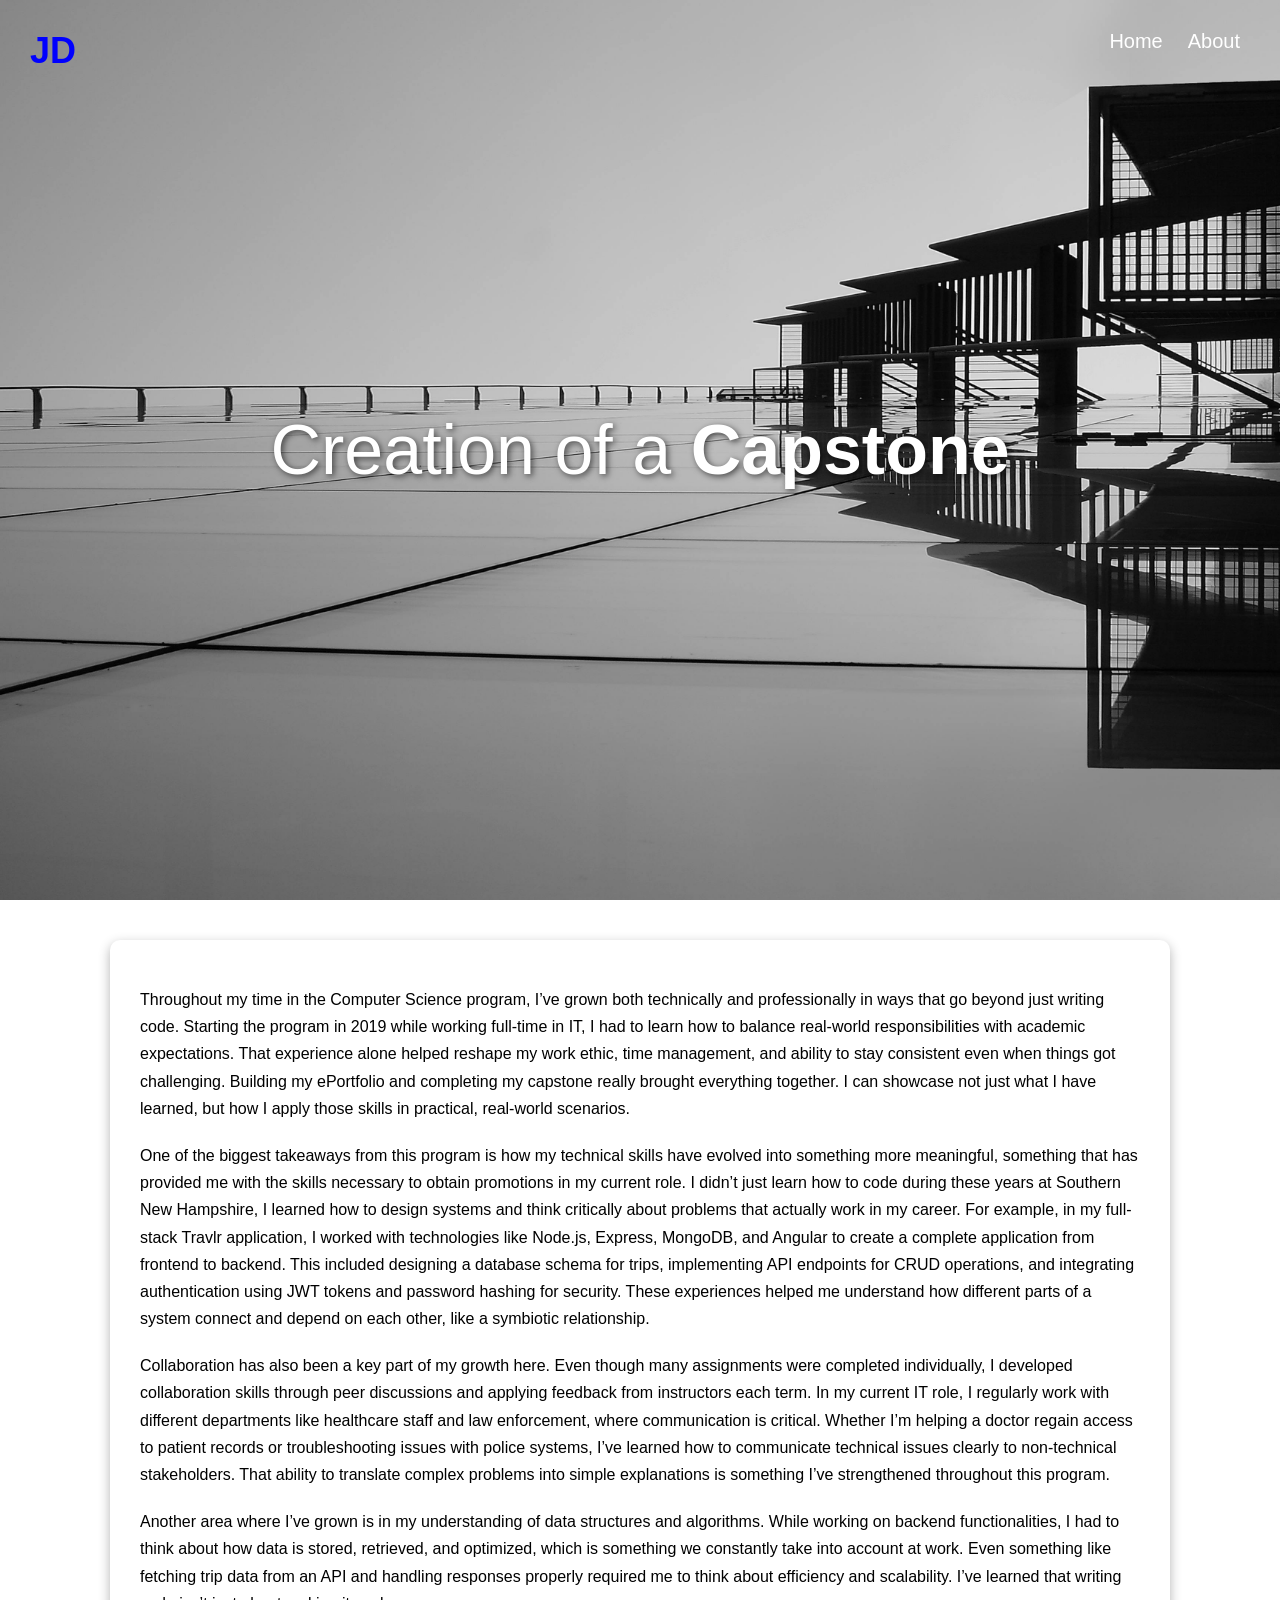
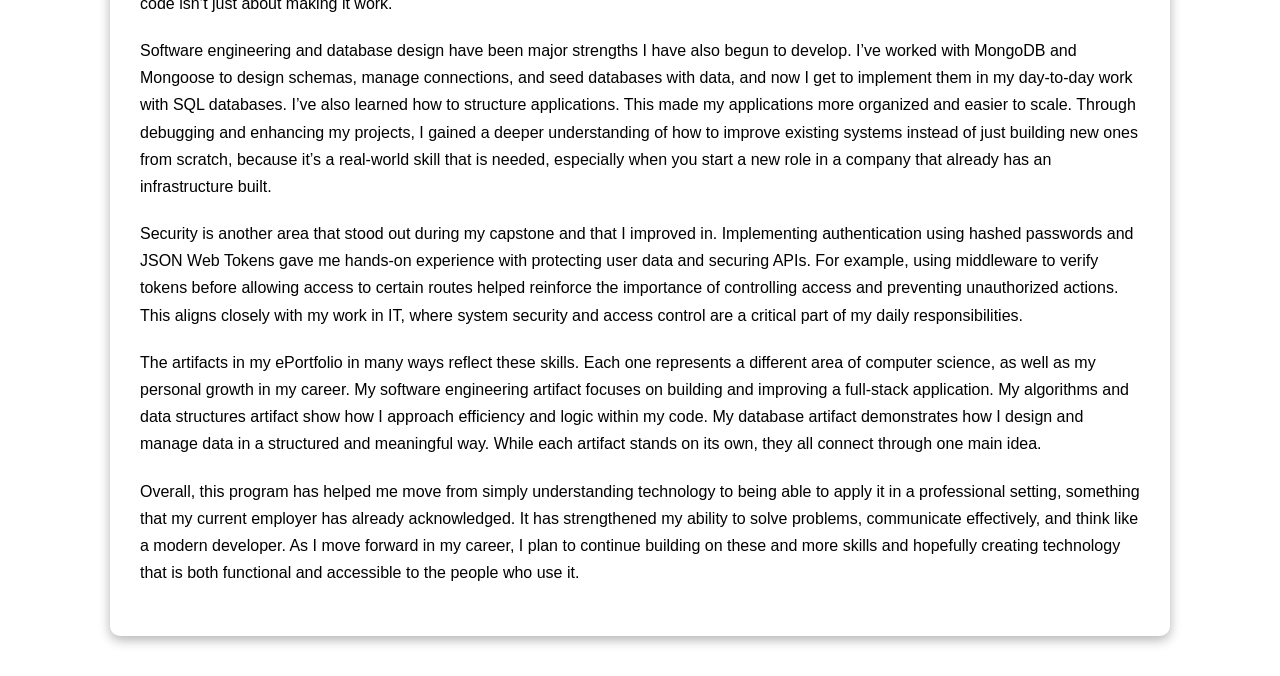
<file: index.html>
<!DOCTYPE html>
<html lang="en">
<head>
  <meta charset="UTF-8">
  <meta name="viewport" content="width=device-width, initial-scale=1.0">
  <title>My Site</title>
  <link rel="stylesheet" href="css/style.css">
</head>

<body>
  <div class="logo">JD</div>

  <nav class="side-nav">
    <a href="index.html">Home</a>
    <a href="about.html">About</a>
  </nav>

  <main class="intro">
    <h1>Creation of a <strong>Capstone</strong></h1>
  </main>

  <div class="text-box">
    <p>Throughout my time in the Computer Science program, I’ve grown both technically and professionally in ways that go beyond just writing code. Starting the program in 2019 while working full-time in IT, I had to learn how to balance real-world responsibilities with academic expectations. That experience alone helped reshape my work ethic, time management, and ability to stay consistent even when things got challenging. Building my ePortfolio and completing my capstone really brought everything together. I can showcase not just what I have learned, but how I apply those skills in practical, real-world scenarios.</p>

    <p>One of the biggest takeaways from this program is how my technical skills have evolved into something more meaningful, something that has provided me with the skills necessary to obtain promotions in my current role. I didn’t just learn how to code during these years at Southern New Hampshire, I learned how to design systems and think critically about problems that actually work in my career. For example, in my full-stack Travlr application, I worked with technologies like Node.js, Express, MongoDB, and Angular to create a complete application from frontend to backend. This included designing a database schema for trips, implementing API endpoints for CRUD operations, and integrating authentication using JWT tokens and password hashing for security. These experiences helped me understand how different parts of a system connect and depend on each other, like a symbiotic relationship.</p>

    <p>Collaboration has also been a key part of my growth here. Even though many assignments were completed individually, I developed collaboration skills through peer discussions and applying feedback from instructors each term. In my current IT role, I regularly work with different departments like healthcare staff and law enforcement, where communication is critical. Whether I’m helping a doctor regain access to patient records or troubleshooting issues with police systems, I’ve learned how to communicate technical issues clearly to non-technical stakeholders. That ability to translate complex problems into simple explanations is something I’ve strengthened throughout this program.</p>

    <p>Another area where I’ve grown is in my understanding of data structures and algorithms. While working on backend functionalities, I had to think about how data is stored, retrieved, and optimized, which is something we constantly take into account at work. Even something like fetching trip data from an API and handling responses properly required me to think about efficiency and scalability. I’ve learned that writing code isn’t just about making it work.</p>

    <p>Software engineering and database design have been major strengths I have also begun to develop. I’ve worked with MongoDB and Mongoose to design schemas, manage connections, and seed databases with data, and now I get to implement them in my day-to-day work with SQL databases. I’ve also learned how to structure applications. This made my applications more organized and easier to scale. Through debugging and enhancing my projects, I gained a deeper understanding of how to improve existing systems instead of just building new ones from scratch, because it’s a real-world skill that is needed, especially when you start a new role in a company that already has an infrastructure built.</p>

    <p>Security is another area that stood out during my capstone and that I improved in. Implementing authentication using hashed passwords and JSON Web Tokens gave me hands-on experience with protecting user data and securing APIs. For example, using middleware to verify tokens before allowing access to certain routes helped reinforce the importance of controlling access and preventing unauthorized actions. This aligns closely with my work in IT, where system security and access control are a critical part of my daily responsibilities.</p>

    <p>The artifacts in my ePortfolio in many ways reflect these skills. Each one represents a different area of computer science, as well as my personal growth in my career. My software engineering artifact focuses on building and improving a full-stack application. My algorithms and data structures artifact show how I approach efficiency and logic within my code. My database artifact demonstrates how I design and manage data in a structured and meaningful way. While each artifact stands on its own, they all connect through one main idea.</p>

    <p>Overall, this program has helped me move from simply understanding technology to being able to apply it in a professional setting, something that my current employer has already acknowledged. It has strengthened my ability to solve problems, communicate effectively, and think like a modern developer. As I move forward in my career, I plan to continue building on these and more skills and hopefully creating technology that is both functional and accessible to the people who use it.</p>
  </div>
</body>
</html>
</file>
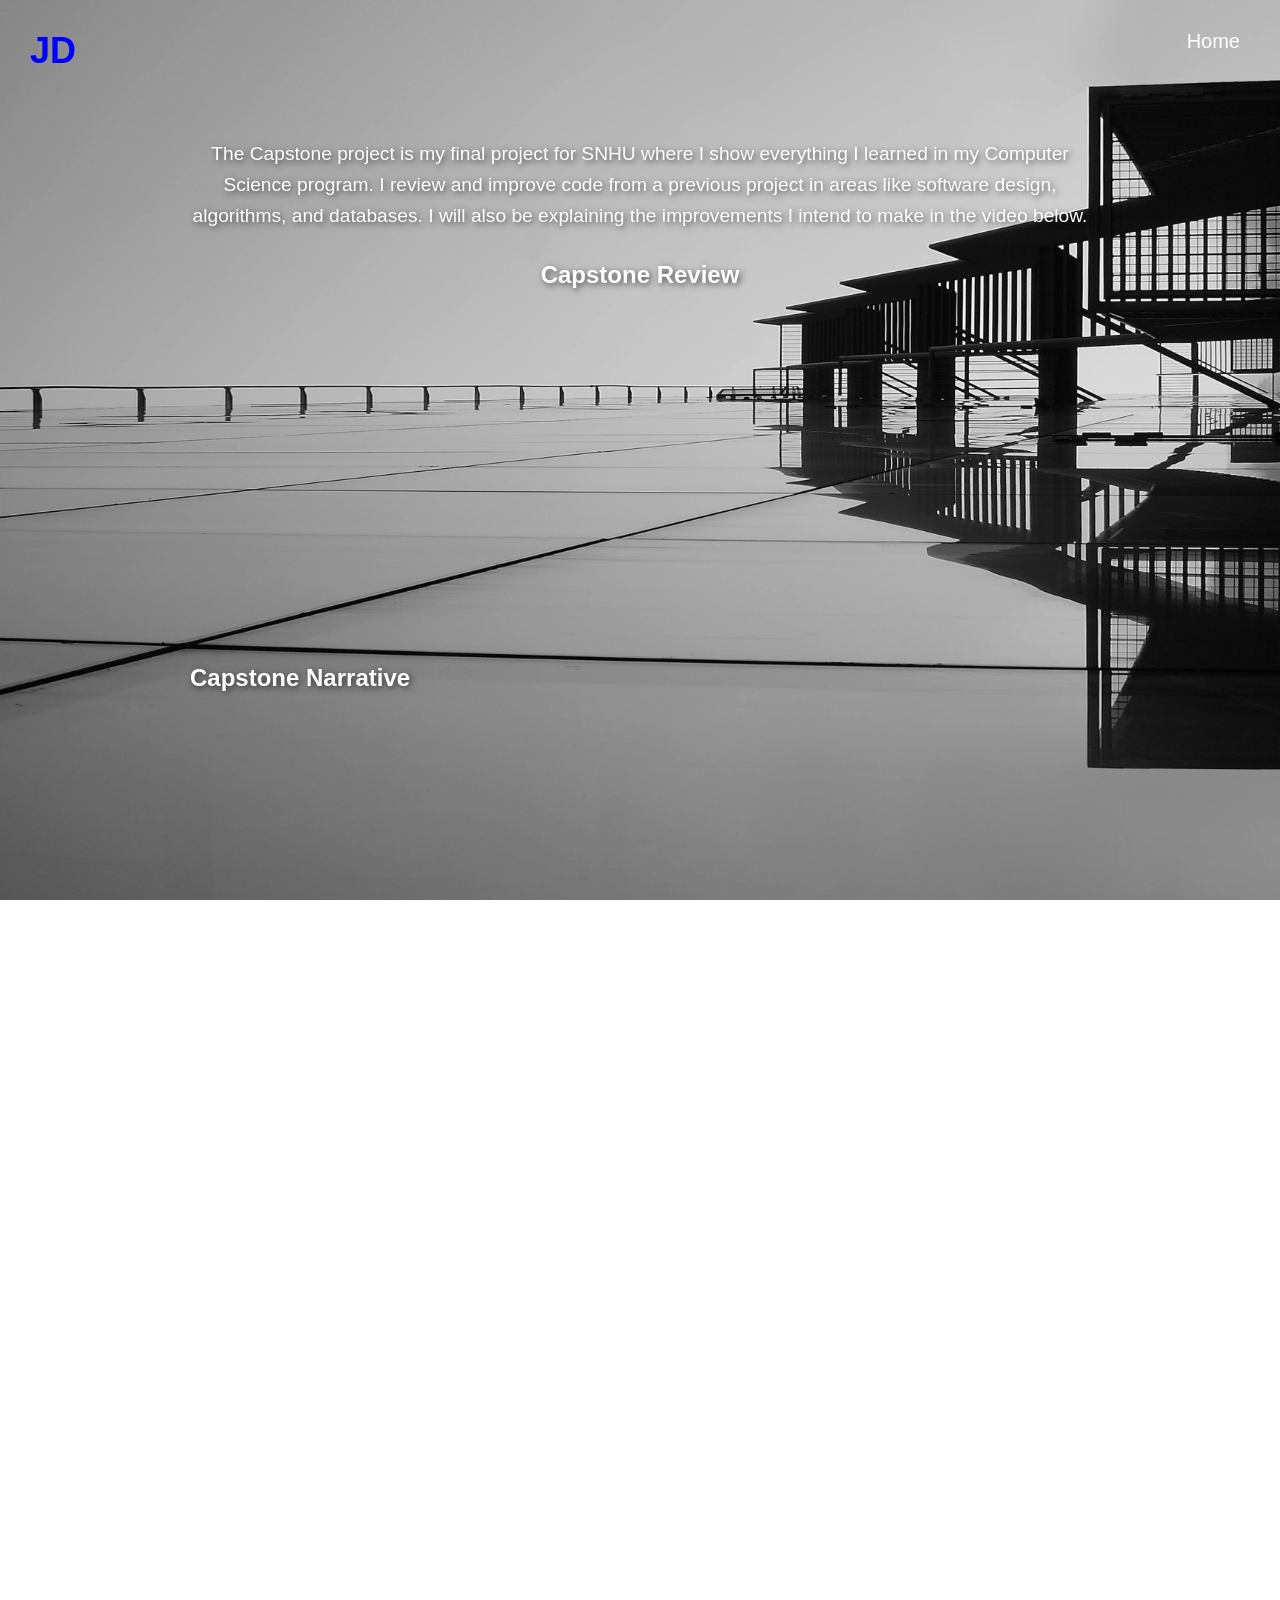
<file: about.html>
<!DOCTYPE html>
<html lang="en">
<head>
  <meta charset="UTF-8">
  <meta name="viewport" content="width=device-width, initial-scale=1.0">
  <title>About</title>
  <link rel="stylesheet" href="css/style.css">
</head>

<body>
  <div class="logo">JD</div>
  <nav class="side-nav">
    <a href="index.html">Home</a>
  </nav>
  <main class="about-content">
    <p>
      The Capstone project is my final project for SNHU where I show everything I learned in my Computer Science program.
      I review and improve code from a previous project in areas like software design, algorithms, and databases.
      I will also be explaining the improvements I intend to make in the video below.
    </p>

    <section class="video-section">
      <h2>Capstone Review</h2>
      <div class="video-container">
        <iframe width="560" height="315" src="https://www.youtube.com/embed/SM-rA7Rmv9I" title="Capstone Review" frameborder="0" allow="accelerometer; autoplay; clipboard-write; encrypted-media; gyroscope; picture-in-picture" allowfullscreen></iframe>
      </div>
    </section>
    <section class="pdf-section">
  <h2>Capstone Narrative</h2>
  <div class="pdf-container">
    <iframe src="files/Capstone Project Narrative.pdf" width="100%" height="800px"></iframe>
  </div>
</section>
  </main>
</body>
</html>
</file>
<file: css/style.css>
/* Page Styling */

body {
  margin: 0;
  font-family: Arial, sans-serif;

  /* Background image for the entire site */
  background-image: url("../images/Background.jpg");
  background-size: cover;
  background-position: center;
  background-repeat: no-repeat;
  background-attachment: fixed;
}

/* Title */

.intro {
  height: 100vh;
  display: flex;
  justify-content: center;
  align-items: center;
  text-align: center;
  color: white;
}

.intro h1 {
  font-size: 70px;
  font-weight: normal;
  text-shadow: 2px 2px 6px rgba(0, 0, 0, 0.6);
}

/* Top Right Navigation */

.side-nav {
  position: fixed;
  top: 30px;
  right: 40px;
  display: flex;
  flex-direction: row;
  gap: 25px;
}

.side-nav a {
  color: white;
  text-decoration: none;
  font-size: 20px;
  transition: 0.3s;
}

.side-nav a:hover {
  text-decoration: underline;
  transform: translateY(-2px);
}

/* Left Side Initials (JD) */

.logo {
  position: fixed;
  left: 30px;
  top: 30px;
  color: blue;
  font-size: 36px;
  font-weight: bold;
}

/* About Page */

.about-content {
  text-align: center;
  color: white;
  max-width: 900px;
  margin: 100px auto;
  padding: 20px;
}

.about-content p {
  font-size: 1.2rem;
  line-height: 1.6;
  margin-bottom: 30px;
  text-shadow: 2px 2px 6px rgba(0, 0, 0, 0.6);
}

.video-section {
  margin-top: 20px;
}

.video-section h2 {
  margin-bottom: 20px;
  color: white;
  text-shadow: 2px 2px 6px rgba(0, 0, 0, 0.6);
}

.video-container {
  display: flex;
  justify-content: center;
}

.video-container iframe {
  width: 560px;
  height: 315px;
  max-width: 100%;
}

/* PDF Section */

.pdf-section {
  margin-top: 40px;
  text-align: left;
  color: white;
}

.pdf-section h2 {
  margin-bottom: 20px;
  text-shadow: 2px 2px 6px rgba(0, 0, 0, 0.6);
}

.pdf-container {
  display: flex;
  justify-content: flex-start;
  padding: 0 0 40px 0;
}

.pdf-container iframe {
  width: 900px;
  max-width: 100%;
  height: 800px;
  border: none;
}

.text-box {
  background-color: white;
  color: black;
  max-width: 1000px;
  margin: 40px auto;
  padding: 30px;
  border-radius: 10px;
  box-shadow: 0 4px 12px rgba(0, 0, 0, 0.3);
  line-height: 1.7;
}

.text-box p {
  margin-bottom: 20px;
}
</file>
